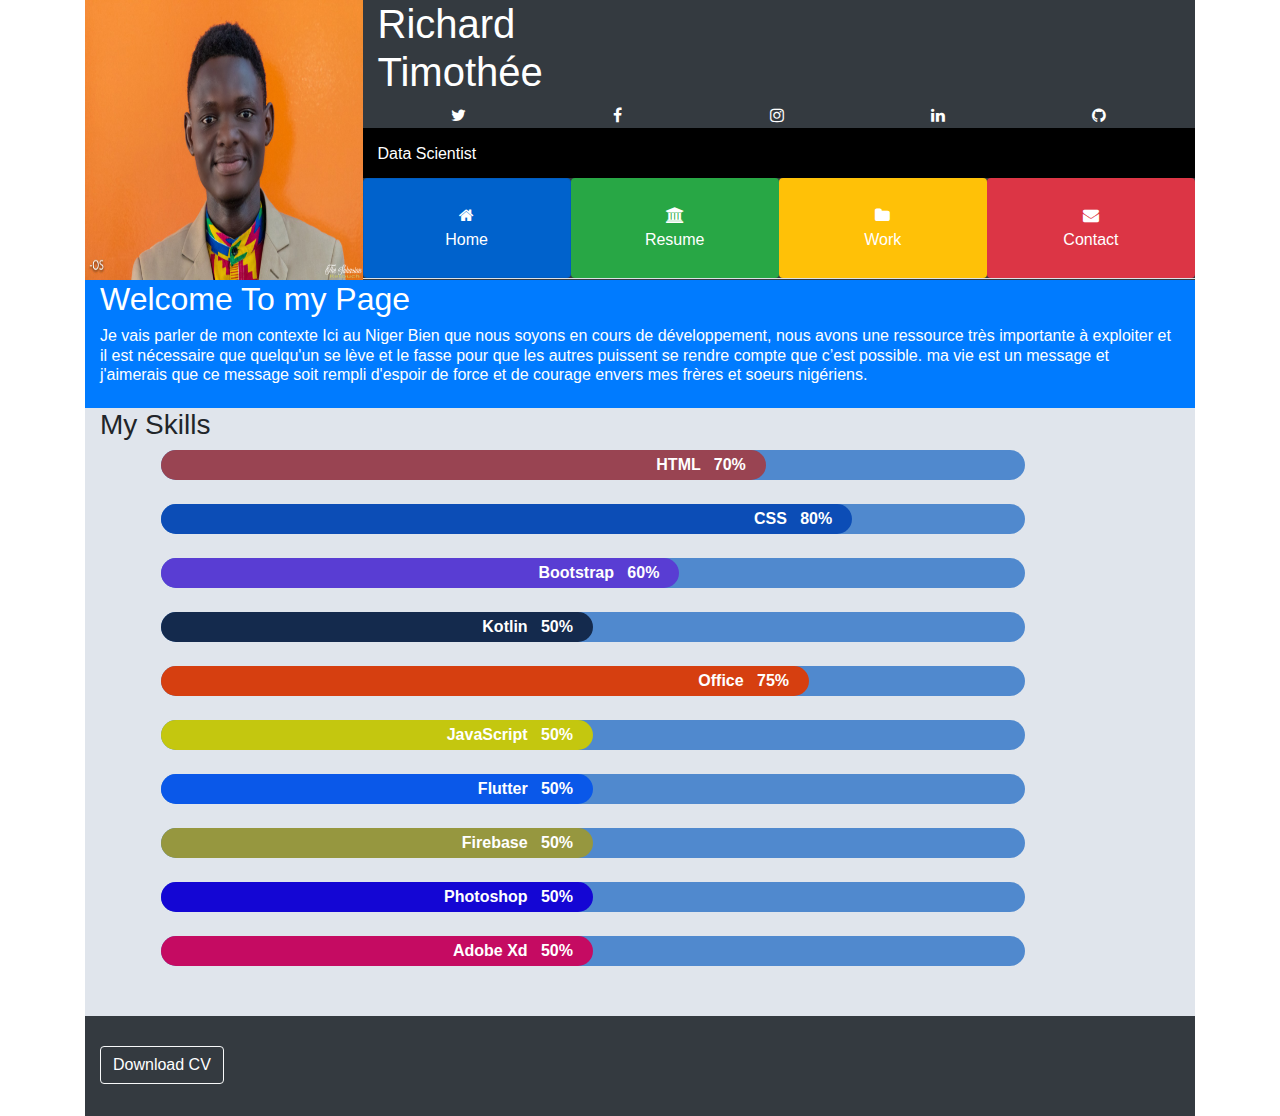
<file: index.html>
<!DOCTYPE html>
<html lang="en">
<head>
    <meta charset="UTF-8">
    <meta name="viewport" content="width=device-width, initial-scale=1.0">
    <meta http-equiv="X-UA-Compatible" content="ie=edge">
    <link rel="stylesheet" href="https://stackpath.bootstrapcdn.com/bootstrap/4.4.1/css/bootstrap.min.css">
    <link rel="stylesheet" href="https://cdnjs.cloudflare.com/ajax/libs/font-awesome/4.7.0/css/font-awesome.min.css">
    <link rel="stylesheet" href="style.css">
    <title>Mon Parcours</title>
</head>
<body>
    
        <div class="container">
            <div class="container bg-dark p-0">
                <div class="row no-gutters">
                    <div class="col-12 col-md-3 col-lg-3 colxl-3 p-0 m-0">
                        <img class="img-fluid imageHeight"  src="assets/moi.jpg" alt="Ma Photo">
                    </div>

                    <div class="col-12 col-md-9 col-lg-9 col-xl-9 p-0 m-0">
                        <div class="bg-dark col-12">
                            <div class="displayFlex no-gutters">
                                <div class="col-12 col-md-4 col-lg-4 col-xl-4">
                                    <h1 class="pr-2 h1 whiteColor">Richard Timothée</h1>
                                </div>
                                <div class="col-12 displayFlexLink">
                                    <a target="_blank" href="https://twitter.com/RichardAdjibad1" class="whiteColor">
                                        <i class="fa fa-twitter" aria-hidden="true"></i>
                                    </a>
                                    <a target="_blank" href="https://www.facebook.com/richard.kanmadozo" class="whiteColor">
                                        <i class="fa fa-facebook" aria-hidden="true"></i>
                                    </a>
                                    <a target="_blank" href="https://www.instagram.com/trakouss/?hl=fr" class="whiteColor">
                                        <i class="fa fa-instagram" aria-hidden="true"></i>
                                    </a>
                                    <a target="_blank" href="https://www.linkedin.com/in/traky-richard-1a007a198/" class="whiteColor">
                                        <i class="fa fa-linkedin" aria-hidden="true"></i>
                                    </a>
                                    <a target="_blank" href="https://github.com/kanmadozo" class="whiteColor">
                                        <i class="fa fa-github" aria-hidden="true"></i>
                                    </a>
                                </div>
                            </div>
                        </div>

                            <div class="col-12 bgDark">
                                    <h6 class="whiteColor pt-3">Data Scientist</h6>
                            </div>
                            <ul class="nav nav-tabs" id="myTab" role="tablist">
                                    <li class="nav-item col-12 col-md-3 col-lg-3 col-xl-3 m-0 p-0">
                                        <a id="collapse-home" role="tab" class="menuCol  btn btn-primary nav-link active" data-toggle="tab" href="#collapseHome" role="tab" aria-controls="collapseHome"
                                        aria-selected="true">
                                            <i class="fa fa-home col-12" aria-hidden="true"></i>
                                            Home
                                        </a>
                                    </li>
                                    <li class="nav-item col-12 col-md-3 col-lg-3 col-xl-3 m-0 p-0">     <a id="collapse-resume" role="tab" class="menuCol btn btn-success nav-link" data-toggle="tab" href="#collapseResume" role="tab" aria-controls="collapseResume" aria-selected="false">
                                        <i class="fa fa-university col-12" aria-hidden="true"></i>
                                        Resume
                                        </a>
                                    </li>

                                    <li class="nav-item col-12 col-md-3 col-lg-3 col-xl-3 m-0 p-0">
                                        <a id="collapse-work" role="tab" class="menuCol whiteColor btn btn-warning nav-link" data-toggle="tab" href="#collapseWork" role="tab" aria-controls="collapseWork" aria-selected="false">
                                            <i class="fa fa-folder col-12" aria-hidden="true"></i>
                                            Work
                                        </a>
                                    </li>
                                    <li class="nav-item col-12 col-md-3 col-lg-3 col-xl-3 m-0 p-0">
                                        <a id="collapse-contact" role="tab" class="menuCol btn btn-danger nav-link" data-toggle="tab" href="#collapseContact" role="tab" aria-controls="collapseContact" aria-selected="false">
                                            <i class="fa fa-envelope col-12" aria-hidden="true"></i>
                                            Contact
                                        </a>
                                    </li>
                                </ul>
                            </div>
                        </div>
                    </div>
                </div>
        </div>
    <div class="tab-content" id="myTabContent">
        <div id="collapseHome" class="container tab-pane fade show active" role="tabpanel" aria-labelledby="collapse-home">
                <div class="container bg-primary pb-3">
                    <div class="jombotrom m-auto">
                        <h2 class="whiteColor">Welcome To my Page</h2>
                        <h6 class="whiteColor">Je vais parler de mon contexte Ici au Niger
                            Bien que nous soyons en cours de développement,
                            nous avons une ressource très importante à exploiter
                            et il est nécessaire que quelqu'un se lève et le fasse
                            pour que les autres puissent se rendre compte que c’est
                            possible. ma vie est un message et j'aimerais que ce message
                            soit rempli d'espoir de force et de courage envers mes 
                            frères et soeurs nigériens.</h6>
                    </div>
                </div>

                <div class="container">
                    <div class="row allContainer">
                        <h3 class="col-12">My Skills</h3>
                        <div class=" col-12 wrapper">
                            <div class="box">
                                <div class="single-box box1">HTML &nbsp; 70%</div>
                            </div>
                            <br>
                            <div class="box">
                                <div class="single-box box2">CSS &nbsp; 80%</div>
                            </div>
                            <br>
                            <div class="box">
                                <div class="single-box box3">Bootstrap &nbsp; 60%</div>
                            </div>
                            <br>
                            <div class="box">
                                <div class="single-box box4">Kotlin &nbsp; 50%</div>
                            </div>
                            <br>
                            <div class="box">
                                <div class="single-box box5">Office &nbsp; 75%</div>
                            </div>
                            <br>
                            <div class="box">
                                <div class="single-box box6">JavaScript &nbsp; 50%</div>
                            </div>
                            <br>
                            <div class="box">
                                <div class="single-box box7">Flutter &nbsp; 50%</div>
                            </div>
                            <br>
                            <div class="box">
                                <div class="single-box box8"> Firebase &nbsp; 50%</div>
                            </div>
                            <br>
                            <div class="box">
                                <div class="single-box box9">Photoshop &nbsp; 50%</div>
                            </div>
                            <br>
                            <div class="box">
                                <div class="single-box box10">Adobe Xd &nbsp; 50%</div>
                            </div>
                        </div>
                    </div>
                </div>
            </div>

            <div id="collapseResume" class="container tab-pane fade" role="tabpanel" aria-labelledby="collapse-resume">
                <div class="container bg-success pb-3">
                    <div class="jombotrom m-auto">
                        <h2 class="whiteColor">Welcome To my Page</h2>
                        <h6 class="whiteColor">Vous verrez ici toutes les expériences que j'ai eu tous au long de mon parcours</h6>
                    </div>
                </div>

                    <div class="row">
                        <h5 class="col-12">Where Have I worked</h5>
                        <div class="col-12 col-md-6 cardSize col-lg-4 col-xl-4">
                            <div class="card text-center">
                                <div class="card-header">
                                    <h3>CodeLoccol</h3>
                                    <div class="card-body">
                                        <p>La coding Academie est situé à sadorer et nous y developpons des solutions
                                            numérique qui ferons grandir notre pays
                                        </p>

                                        <button type="button" class="btn btn-dark">Codeur du Sahel #CS</button>
                                        <br><br>
                                        <button type="button" class="btn btn-dark">00227 88-44-97-88</button>
                                    </div>

                                    <div class="card-footer">
                                        <p>Date : 10-10-19 au 10-10-20</p>
                                    </div>
                                </div>
                            </div>
                        </div>

                        <div class="col-12 col-md-6 cardSize col-lg-4 col-xl-4">
                            <div class="card text-center">
                                <div class="card-header">
                                    <h3>BEN Electronique</h3>
                                    <div class="card-body">
                                        <p>Société situé à 20m de l'échangeur Mali béro
                                        </p>

                                        <button type="button" class="btn btn-dark">Electronicien</button>
                                        <br><br>
                                        <button type="button" class="btn btn-dark">90-67-31-30</button>
                                    </div>

                                    <div class="card-footer">
                                        <p>Date : 07-10-17 au 10-10-18</p>
                                    </div>
                                </div>
                            </div>
                        </div>


                        <div class="col-12 col-md-6 cardSize col-lg-4 col-xl-4">
                            <div class="card text-center">
                                <div class="card-header">
                                    <h3>Aro-International</h3>
                                    <div class="card-body">
                                        <p>La coding Academie est situé à sadorer et nous y developpons des solutions
                                            numérique qui ferons grandir notre pays
                                        </p>

                                        <button type="button" class="btn btn-dark">Stagiaire d'art Oratoire</button>
                                        <br><br>
                                        <button type="button" class="btn btn-dark">00227 92-66-61-71</button>
                                    </div>

                                    <div class="card-footer">
                                        <p>Date : 05-10-18 au 08-10-18</p>
                                    </div>
                                </div>
                            </div>
                        </div>

                        <div class="col-12 col-md-6 cardSize col-lg-4 col-xl-4">
                            <div class="card text-center">
                                <div class="card-header">
                                    <h3>Ecole Supérieure des Télécommunications</h3>
                                    <div class="card-body">
                                        <p>La Fabuleuse école est situé non loin du rond point eman juste en face de l'EAMAC
                                        </p>

                                        <button type="button" class="btn btn-dark">Diplomé d'une Licence en cours</button>
                                        <br><br>
                                        <button type="button" class="btn btn-dark">00227 92-66-61-71</button>
                                    </div>

                                    <div class="card-footer">
                                        <p>Date : 10-10-16 au 10-10-19</p>
                                    </div>
                                </div>
                            </div>
                        </div>

                        <div class="col-12 col-md-6 cardSize col-lg-4 col-xl-4">
                            <div class="card text-center">
                                <div class="card-header">
                                    <h3>Softcomp</h3>
                                    <div class="card-body">
                                        <p>Entreprise spécialisé dans conception de site Web et d'application Mobie située à HaroBanda juste collé au
                                            college et Lycée Tasnim
                                        </p>

                                        <button type="button" class="btn btn-dark">Stagiaire & Designer</button>
                                        <br><br>
                                        <button type="button" class="btn btn-dark">00227 92-66-61-71</button>
                                    </div>

                                    <div class="card-footer">
                                        <p>Date : 08-10-16 au 10-10-19</p>
                                    </div>
                                </div>
                            </div>
                        </div>
                    </div>
                </div>

                <div id="collapseWork" class="container tab-pane fade" role="tabpanel" aria-labelledby="collapse-work">
                        <div class="container bg-warning pb-3">
                            <div class="jombotrom m-auto">
                                <h2 class="whiteColor">Welcome To my Page</h2>
                                <h6 class="whiteColor">Vous verrez ici toutes les formations que j'ai eu à faire et à suivre tous au long de mon parcour</h6>
                            </div>
                        </div>
                        <div class="modal" tabindex="-1" role="dialog">
                            <div class="modal-dialog" role="document">
                                <div class="modal-content">
                                    <div class="modal-header">
                                        <h5 class="modal-title">Modal title</h5>
                                        <button type="button" class="close" data-dismiss="modal" aria-label="Close">
                                        <span aria-hidden="true">&times;</span>
                                        </button>
                                    </div>
                                <div class="modal-body">
                                    <img src="assets/att1.png" alt="attestation1">
                                </div>
                                    <div class="modal-footer">
                                        <button type="button" class="btn btn-primary">Save changes</button>
                                        <button type="button" class="btn btn-secondary" data-dismiss="modal">Close</button>
                                    </div>
                                </div>
                            </div>
                        </div>
                        <div class="container text-center bg-light">
                            <h4>Quelques Photo de Mes Réalisations et attestations Obtenu</h4>
                            <div id="row">
                                <img id="myImg" class="img-fluid col-12 col-md-3 col-lg-3 col-xl-3 mx-0 px-0 imageHeight" src="assets/att1.png">
                                <img class="img-fluid col-12 col-md-3 col-lg-3 col-xl-3 mx-0 px-0 imageHeight" src="assets/att2.png">
                                <img class="img-fluid col-12 col-md-3 col-lg-3 col-xl-3 mx-0 px-0 imageHeight" src="assets/captureCV1.png">
                                <img class="img-fluid col-12 col-md-3 col-lg-3 col-xl-3 mx-0 px-0 imageHeight" src="assets/moi.jpg">
                                <img class="img-fluid col-12 col-md-3 col-lg-3 col-xl-3 mx-0 px-0 imageHeight" src="assets/att5.png">
                                <img class="img-fluid col-12 col-md-3 col-lg-3 col-xl-3 mx-0 px-0 imageHeight" src="assets/att4.png">
            
                            </div>
                            <!-- The Modal -->
                            <div id="myModal" class="modal">
                            <span class="Close">&times;</span>
                            <img class="modal-content" id="img01">
                            <div id="caption"></div>
                            </div>
                        </div>
                    </div>

                    <div id="collapseContact" class="container p-0 tab-pane fade" role="tabpanel" aria-labelledby="collapse-contact">
                        <div class="container">
                            <div class="container bg-danger pb-3">
                                <div class="jombotrom m-auto">
                                    <h2 class="whiteColor">Welcome To my Page</h2>
                                    <h6 class="whiteColor">Pour Toute Informations supplémentaires sur moi veuillez me contacter</h6>
                                </div>
                            </div>
                        </div>
                
                        <div class="container">
                            <form action="#" class="container bg-light pt-5">
                                    <h5 class="text-center mt-3">Veuillez remplir le formulaire suivant</h5>
            
                                    <div class="col-auto">
                                        <label class="sr-only" for="inlineFormInputGroup">Username</label>
                                        <div class="input-group mb-2">
                                            <div class="input-group-prepend">
                                            <div class="input-group-text bg-danger whiteColor">@</div>
                                            </div>
                                            <input type="text" class="form-control" id="inlineFormInputGroup" placeholder="Username">
                                        </div>
                                    </div>
            
                                    <div class="col-auto">
                                        <label class="sr-only" for="inlineFormInputGroup">Mail</label>
                                        <div class="input-group mb-2">
                                            <div class="input-group-prepend">
                                            <div class="input-group-text bg-danger whiteColor">
                                                    <i class="fa fa-envelope" aria-hidden="true"></i>
                                            </div>
                                            </div>
                                            <input type="email" class="form-control" id="inlineFormInputGroup" placeholder="Entrez votre mail">
                                        </div>
                                    </div>
            
                                    <div class="col-auto">
                                        <label class="sr-only" for="inlineFormInputGroup">Message</label>
                                        <div class="input-group mb-2">
                                            <div class="input-group-prepend">
                                            <div class="input-group-text bg-danger whiteColor">
                                                <i class="fa fa-pencil" aria-hidden="true"></i>
                                            </div>
                                            </div>
                                            <textarea type="text"  rows="7" class="form-control" id="inlineFormInputGroup" placeholder="Veuillez entrer votre message"></textarea>
                                        </div>
                                    </div>
            
                                    <div class="col-auto input-group mb-2">
                                        <button class="col-12 btn btn-danger" type="submit">Submit</button>
                                    </div>
                            </form>
                        </div>
                    </div>
            
            <footer class="container">
                <div class="jombotrom footerPage container-fluid bg-dark">
                    <a href="assets/TiiM CV.docx" type="submit" class="btn btn-outline-dark border-light">Download CV</a>
                </div>
            </footer>
    </div>
<script src="https://code.jquery.com/jquery-3.4.1.slim.min.js" integrity="sha384-J6qa4849blE2+poT4WnyKhv5vZF5SrPo0iEjwBvKU7imGFAV0wwj1yYfoRSJoZ+n" crossorigin="anonymous"></script>
<script src="https://cdn.jsdelivr.net/npm/popper.js@1.16.0/dist/umd/popper.min.js" integrity="sha384-Q6E9RHvbIyZFJoft+2mJbHaEWldlvI9IOYy5n3zV9zzTtmI3UksdQRVvoxMfooAo" crossorigin="anonymous"></script>
<script src="https://stackpath.bootstrapcdn.com/bootstrap/4.4.1/js/bootstrap.min.js" integrity="sha384-wfSDF2E50Y2D1uUdj0O3uMBJnjuUD4Ih7YwaYd1iqfktj0Uod8GCExl3Og8ifwB6" crossorigin="anonymous"></script>
<script src="../bootstrapGalery/bootstrap-gallery.js"></script>

<script>
    // Get the modal
    var modal = document.getElementById("myModal");
    
    // Get the image and insert it inside the modal - use its "alt" text as a caption
    var img = document.getElementById("myImg");
    var modalImg = document.getElementById("img01");
    var captionText = document.getElementById("caption");
    img.onclick = function(){
      modal.style.display = "block";
      modalImg.src = this.src;
      captionText.innerHTML = this.alt;
    }
    
    // Get the <span> element that closes the modal
    var span = document.getElementsByClassName("Close")[0];
    
    // When the user clicks on <span> (x), close the modal
    span.onclick = function() { 
      modal.style.display = "none";
    }
    
    let HideShow = document.querySelectorAll("collapse");

    if(HideShow.show){

    }
    </script>
</body>
</html>
</file>
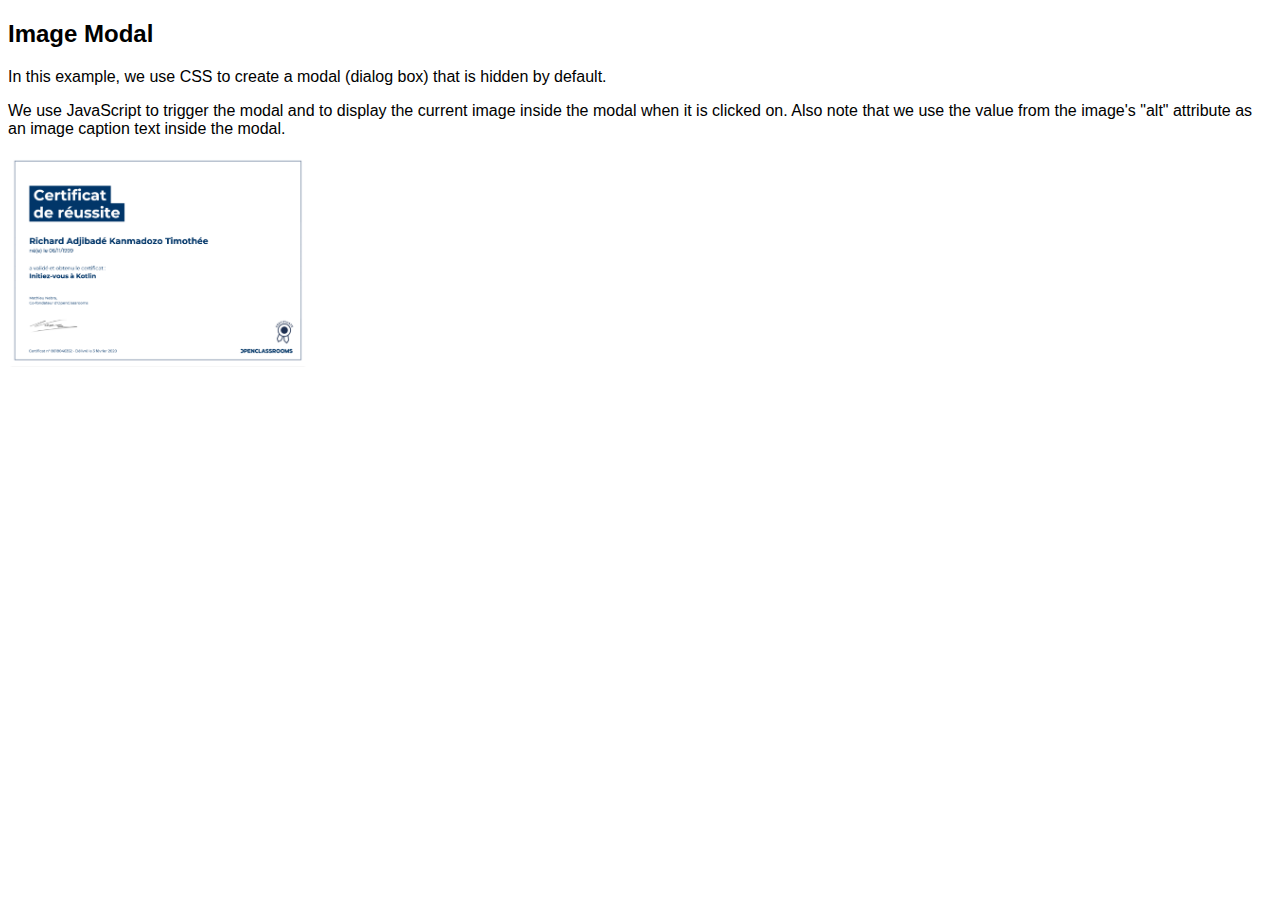
<file: i.html>
<!DOCTYPE html>
<html>
<head>
<meta name="viewport" content="width=device-width, initial-scale=1">
<style>
body {font-family: Arial, Helvetica, sans-serif;}

#myImg {
  border-radius: 5px;
  cursor: pointer;
  transition: 0.3s;
}

#myImg:hover {opacity: 0.7;}

/* The Modal (background) */
.modal {
  display: none; /* Hidden by default */
  position: fixed; /* Stay in place */
  z-index: 1; /* Sit on top */
  padding-top: 100px; /* Location of the box */
  left: 0;
  top: 0;
  width: 100%; /* Full width */
  height: 100%; /* Full height */
  overflow: auto; /* Enable scroll if needed */
  background-color: rgb(0,0,0); /* Fallback color */
  background-color: rgba(0,0,0,0.9); /* Black w/ opacity */
}

/* Modal Content (image) */
.modal-content {
  margin: auto;
  display: block;
  width: 80%;
  max-width: 700px;
}

/* Caption of Modal Image */
#caption {
  margin: auto;
  display: block;
  width: 80%;
  max-width: 700px;
  text-align: center;
  color: #ccc;
  padding: 10px 0;
  height: 150px;
}

/* Add Animation */
.modal-content, #caption {  
  -webkit-animation-name: zoom;
  -webkit-animation-duration: 0.6s;
  animation-name: zoom;
  animation-duration: 0.6s;
}

@-webkit-keyframes zoom {
  from {-webkit-transform:scale(0)} 
  to {-webkit-transform:scale(1)}
}

@keyframes zoom {
  from {transform:scale(0)} 
  to {transform:scale(1)}
}

/* The Close Button */
.close {
  position: absolute;
  top: 15px;
  right: 35px;
  color: #f1f1f1;
  font-size: 40px;
  font-weight: bold;
  transition: 0.3s;
}

.close:hover,
.close:focus {
  color: #bbb;
  text-decoration: none;
  cursor: pointer;
}

/* 100% Image Width on Smaller Screens */
@media only screen and (max-width: 700px){
  .modal-content {
    width: 100%;
  }
}
</style>
</head>
<body>

<h2>Image Modal</h2>
<p>In this example, we use CSS to create a modal (dialog box) that is hidden by default.</p>
<p>We use JavaScript to trigger the modal and to display the current image inside the modal when it is clicked on. Also note that we use the value from the image's "alt" attribute as an image caption text inside the modal.</p>

<img id="myImg" src="assets/att1.png" alt="Snow" style="width:100%;max-width:300px">

<!-- The Modal -->
<div id="myModal" class="modal">
  <span class="close">&times;</span>
  <img class="modal-content" id="img01">
  <div id="caption"></div>
</div>

<script>
// Get the modal
var modal = document.getElementById("myModal");

// Get the image and insert it inside the modal - use its "alt" text as a caption
var img = document.getElementById("myImg");
var modalImg = document.getElementById("img01");
var captionText = document.getElementById("caption");
img.onclick = function(){
  modal.style.display = "block";
  modalImg.src = this.src;
  captionText.innerHTML = this.alt;
}

// Get the <span> element that closes the modal
var span = document.getElementsByClassName("close")[0];

// When the user clicks on <span> (x), close the modal
span.onclick = function() { 
  modal.style.display = "none";
}
</script>

</body>
</html>
</file>
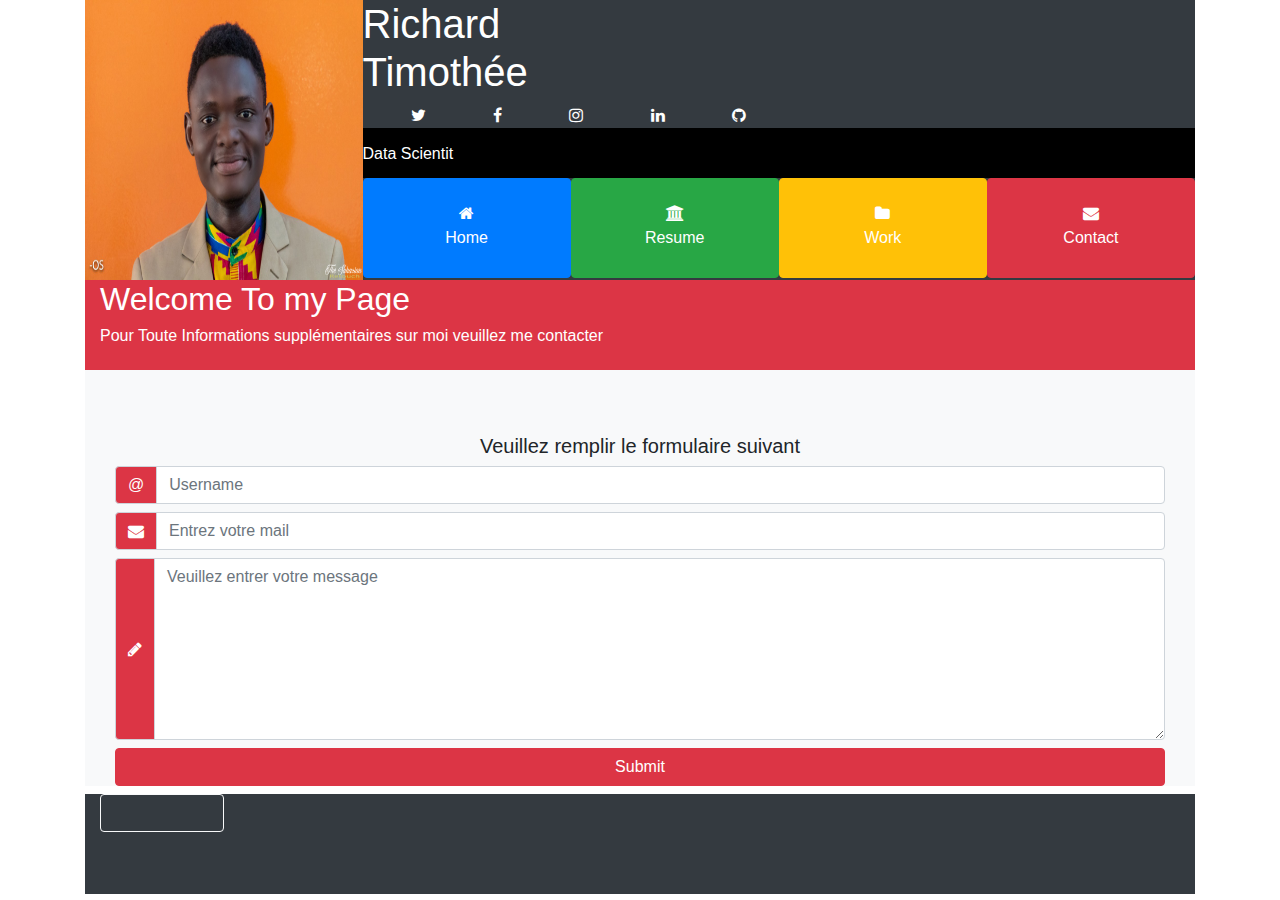
<file: pages/contact.html>
<!DOCTYPE html>
<html lang="en">
<head>
    <meta charset="UTF-8">
    <meta name="viewport" content="width=device-width, initial-scale=1.0">
    <meta http-equiv="X-UA-Compatible" content="ie=edge">
    <link rel="stylesheet" href="https://stackpath.bootstrapcdn.com/bootstrap/4.4.1/css/bootstrap.min.css">
    <link rel="stylesheet" href="https://cdnjs.cloudflare.com/ajax/libs/font-awesome/4.7.0/css/font-awesome.min.css">
    <link rel="stylesheet" href="../style.css">
    <title>Mon Parcours</title>
</head>
<body>
    
        <div class="container container-fluid">
            <div class="container container-fluid bg-dark p-0">
                <div class="row no-gutters">
                    <div class="col-3">
                        <img class="img-fluid imageHeight"  src="../assets/moi.jpg" alt="Ma Photo">
                    </div>

                    <div class="col-9 no-gutters">
                        <div class="bg-dark col-12">
                            <div class="displayFlex no-gutters">
                                <div class="col-4">
                                    <h1 class="pr-2 h1 whiteColor">Richard Timothée</h1>
                                </div>
                                <div class="col-12">
                                    <a href="#" class="col-2 pl-5 pr-5  whiteColor">
                                        <i class="fa fa-twitter" aria-hidden="true"></i>
                                    </a>
                                    <a href="#" class="col-2 pr-5 whiteColor">
                                        <i class="fa fa-facebook" aria-hidden="true"></i>
                                    </a>
                                    <a href="#" class="col-2 pr-5  whiteColor">
                                        <i class="fa fa-instagram" aria-hidden="true"></i>
                                    </a>
                                    <a href="#" class="col-2 pr-5  whiteColor">
                                        <i class="fa fa-linkedin" aria-hidden="true"></i>
                                    </a>
                                    <a href="#" class="col-2 pr-5  whiteColor">
                                        <i class="fa fa-github" aria-hidden="true"></i>
                                    </a>
                                </div>
                            </div>
                        </div>

                            <div class="col-12 bgDark">
                                    <h6 class="whiteColor pt-3">Data Scientit</h6>
                            </div>

                        <div class="row p-0 m-0">
                            <a href="#" class="menuCol col-3 btn btn-primary">
                                <i class="fa fa-home col-12" aria-hidden="true"></i>
                                Home
                            </a>

                            <a href="#" class="menuCol col-3 btn btn-success">
                                <i class="fa fa-university col-12" aria-hidden="true"></i>
                                Resume
                            </a>

                            <a href="#" class="menuCol col-3 whiteColor btn btn-warning">
                                <i class="fa fa-folder col-12" aria-hidden="true"></i>
                                Work
                            </a>

                            <a href="#" class="menuCol col-3 btn btn-danger">
                                <i class="fa fa-envelope col-12" aria-hidden="true"></i>
                                Contact
                            </a>
                        </div>
                    </div>
                </div>
            </div>
        </div>

        <div class="container">
            <div class="container bg-danger pb-3">
                <div class="jombotrom m-auto">
                    <h2 class="whiteColor">Welcome To my Page</h2>
                    <h6 class="whiteColor">Pour Toute Informations supplémentaires sur moi veuillez me contacter</h6>
                </div>
            </div>
        </div>

            <div class="container">
                <form action="#" class="container bg-light pt-5">
                        <h5 class="text-center mt-3">Veuillez remplir le formulaire suivant</h5>

                        <div class="col-auto">
                            <label class="sr-only" for="inlineFormInputGroup">Username</label>
                            <div class="input-group mb-2">
                                <div class="input-group-prepend">
                                <div class="input-group-text bg-danger whiteColor">@</div>
                                </div>
                                <input type="text" class="form-control" id="inlineFormInputGroup" placeholder="Username">
                            </div>
                        </div>

                        <div class="col-auto">
                            <label class="sr-only" for="inlineFormInputGroup">Mail</label>
                            <div class="input-group mb-2">
                                <div class="input-group-prepend">
                                <div class="input-group-text bg-danger whiteColor">
                                        <i class="fa fa-envelope" aria-hidden="true"></i>
                                </div>
                                </div>
                                <input type="email" class="form-control" id="inlineFormInputGroup" placeholder="Entrez votre mail">
                            </div>
                        </div>

                        <div class="col-auto">
                            <label class="sr-only" for="inlineFormInputGroup">Message</label>
                            <div class="input-group mb-2">
                                <div class="input-group-prepend">
                                <div class="input-group-text bg-danger whiteColor">
                                    <i class="fa fa-pencil" aria-hidden="true"></i>
                                </div>
                                </div>
                                <textarea type="text"  rows="7" class="form-control" id="inlineFormInputGroup" placeholder="Veuillez entrer votre message"></textarea>
                            </div>
                        </div>

                        <div class="col-auto input-group mb-2">
                            <button class="col-12 btn btn-danger" type="submit">Submit</button>
                        </div>
                </form>
            </div>

        <footer class="container">
            <div class="jombotrom footerPage container-fluid bg-dark">
                <button type="submit" class="btn btn-outline-dark border-light">Download CV</button>
            </div>
        </footer>

<script src="https://code.jquery.com/jquery-3.4.1.slim.min.js" integrity="sha384-J6qa4849blE2+poT4WnyKhv5vZF5SrPo0iEjwBvKU7imGFAV0wwj1yYfoRSJoZ+n" crossorigin="anonymous"></script>
<script src="https://cdn.jsdelivr.net/npm/popper.js@1.16.0/dist/umd/popper.min.js" integrity="sha384-Q6E9RHvbIyZFJoft+2mJbHaEWldlvI9IOYy5n3zV9zzTtmI3UksdQRVvoxMfooAo" crossorigin="anonymous"></script>
<script src="https://stackpath.bootstrapcdn.com/bootstrap/4.4.1/js/bootstrap.min.js" integrity="sha384-wfSDF2E50Y2D1uUdj0O3uMBJnjuUD4Ih7YwaYd1iqfktj0Uod8GCExl3Og8ifwB6" crossorigin="anonymous"></script>
</body>
</html>
</file>
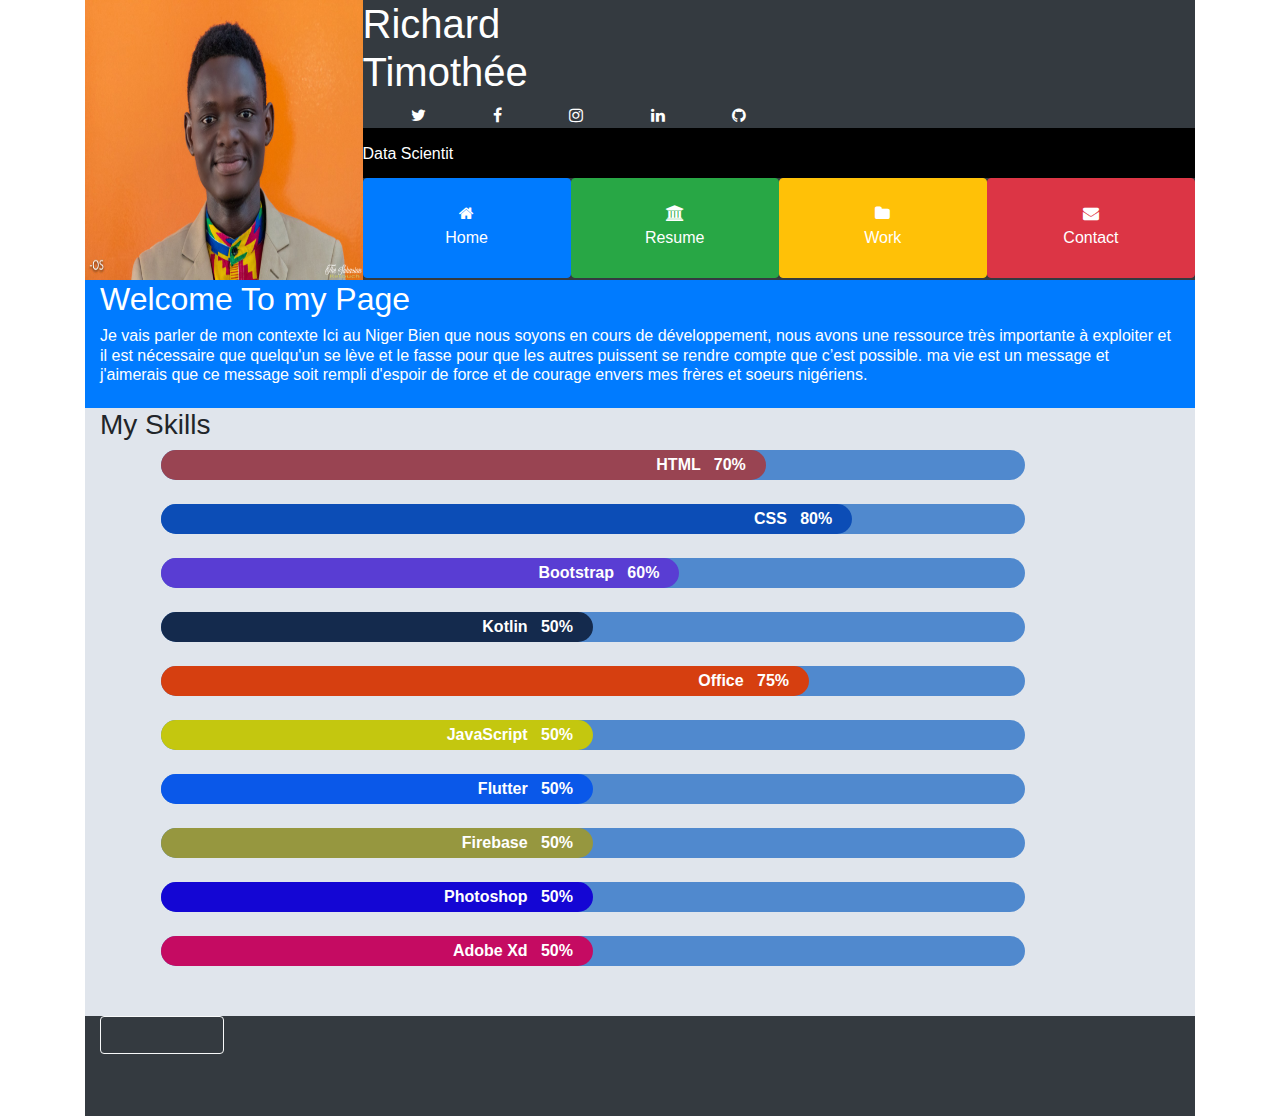
<file: pages/Home.html>
<!DOCTYPE html>
<html lang="en">
<head>
    <meta charset="UTF-8">
    <meta name="viewport" content="width=device-width, initial-scale=1.0">
    <meta http-equiv="X-UA-Compatible" content="ie=edge">
    <link rel="stylesheet" href="https://stackpath.bootstrapcdn.com/bootstrap/4.4.1/css/bootstrap.min.css">
    <link rel="stylesheet" href="https://cdnjs.cloudflare.com/ajax/libs/font-awesome/4.7.0/css/font-awesome.min.css">
    <link rel="stylesheet" href="../style.css">
    <title>Mon Parcours</title>
</head>
<body>
    
        <div class="container container-fluid">
            <div class="container container-fluid bg-dark p-0">
                <div class="row no-gutters">
                    <div class="col-3">
                        <img class="img-fluid imageHeight"  src="../assets/moi.jpg" alt="Ma Photo">
                    </div>

                    <div class="col-9 no-gutters">
                        <div class="bg-dark col-12">
                            <div class="displayFlex no-gutters">
                                <div class="col-4">
                                    <h1 class="pr-2 h1 whiteColor">Richard Timothée</h1>
                                </div>
                                <div class="col-12">
                                    <a href="#" class="col-2 pl-5 pr-5  whiteColor">
                                        <i class="fa fa-twitter" aria-hidden="true"></i>
                                    </a>
                                    <a href="#" class="col-2 pr-5 whiteColor">
                                        <i class="fa fa-facebook" aria-hidden="true"></i>
                                    </a>
                                    <a href="#" class="col-2 pr-5  whiteColor">
                                        <i class="fa fa-instagram" aria-hidden="true"></i>
                                    </a>
                                    <a href="#" class="col-2 pr-5  whiteColor">
                                        <i class="fa fa-linkedin" aria-hidden="true"></i>
                                    </a>
                                    <a href="#" class="col-2 pr-5  whiteColor">
                                        <i class="fa fa-github" aria-hidden="true"></i>
                                    </a>
                                </div>
                            </div>
                        </div>

                            <div class="col-12 bgDark">
                                    <h6 class="whiteColor pt-3">Data Scientit</h6>
                            </div>

                        <div class="row p-0 m-0">
                            <a href="#" class="menuCol col-3 btn btn-primary">
                                <i class="fa fa-home col-12" aria-hidden="true"></i>
                                Home
                            </a>

                            <a href="#" class="menuCol col-3 btn btn-success">
                                <i class="fa fa-university col-12" aria-hidden="true"></i>
                                Resume
                            </a>

                            <a href="#" class="menuCol col-3 whiteColor btn btn-warning">
                                <i class="fa fa-folder col-12" aria-hidden="true"></i>
                                Work
                            </a>

                            <a href="#" class="menuCol col-3 btn btn-danger">
                                <i class="fa fa-envelope col-12" aria-hidden="true"></i>
                                Contact
                            </a>
                        </div>
                    </div>
                </div>
            </div>
        </div>

        <div class="container">
            <div class="container bg-primary pb-3">
                <div class="jombotrom m-auto">
                    <h2 class="whiteColor">Welcome To my Page</h2>
                    <h6 class="whiteColor">Je vais parler de mon contexte Ici au Niger
                        Bien que nous soyons en cours de développement,
                        nous avons une ressource très importante à exploiter
                        et il est nécessaire que quelqu'un se lève et le fasse
                        pour que les autres puissent se rendre compte que c’est
                        possible. ma vie est un message et j'aimerais que ce message
                        soit rempli d'espoir de force et de courage envers mes 
                        frères et soeurs nigériens.</h6>
                </div>
            </div>

            <div class="container">
                <div class="row allContainer">
                    <h3 class="col-12">My Skills</h3>
                    <div class=" col-12 wrapper">
                        <div class="box">
                            <div class="single-box box1">HTML &nbsp; 70%</div>
                        </div>
                        <br>
                        <div class="box">
                            <div class="single-box box2">CSS &nbsp; 80%</div>
                        </div>
                        <br>
                        <div class="box">
                            <div class="single-box box3">Bootstrap &nbsp; 60%</div>
                        </div>
                        <br>
                        <div class="box">
                            <div class="single-box box4">Kotlin &nbsp; 50%</div>
                        </div>
                        <br>
                        <div class="box">
                            <div class="single-box box5">Office &nbsp; 75%</div>
                        </div>
                        <br>
                        <div class="box">
                            <div class="single-box box6">JavaScript &nbsp; 50%</div>
                        </div>
                        <br>
                        <div class="box">
                            <div class="single-box box7">Flutter &nbsp; 50%</div>
                        </div>
                        <br>
                        <div class="box">
                            <div class="single-box box8"> Firebase &nbsp; 50%</div>
                        </div>
                        <br>
                        <div class="box">
                            <div class="single-box box9">Photoshop &nbsp; 50%</div>
                        </div>
                        <br>
                        <div class="box">
                            <div class="single-box box10">Adobe Xd &nbsp; 50%</div>
                        </div>
                    </div>
                </div>
            </div>
        </div>

        <footer class="container">
            <div class="jombotrom footerPage container-fluid bg-dark">
                <button type="submit" class="btn btn-outline-dark border-light">Download CV</button>
            </div>
        </footer>

<script src="https://code.jquery.com/jquery-3.4.1.slim.min.js" integrity="sha384-J6qa4849blE2+poT4WnyKhv5vZF5SrPo0iEjwBvKU7imGFAV0wwj1yYfoRSJoZ+n" crossorigin="anonymous"></script>
<script src="https://cdn.jsdelivr.net/npm/popper.js@1.16.0/dist/umd/popper.min.js" integrity="sha384-Q6E9RHvbIyZFJoft+2mJbHaEWldlvI9IOYy5n3zV9zzTtmI3UksdQRVvoxMfooAo" crossorigin="anonymous"></script>
<script src="https://stackpath.bootstrapcdn.com/bootstrap/4.4.1/js/bootstrap.min.js" integrity="sha384-wfSDF2E50Y2D1uUdj0O3uMBJnjuUD4Ih7YwaYd1iqfktj0Uod8GCExl3Og8ifwB6" crossorigin="anonymous"></script>
</body>
</html>
</file>
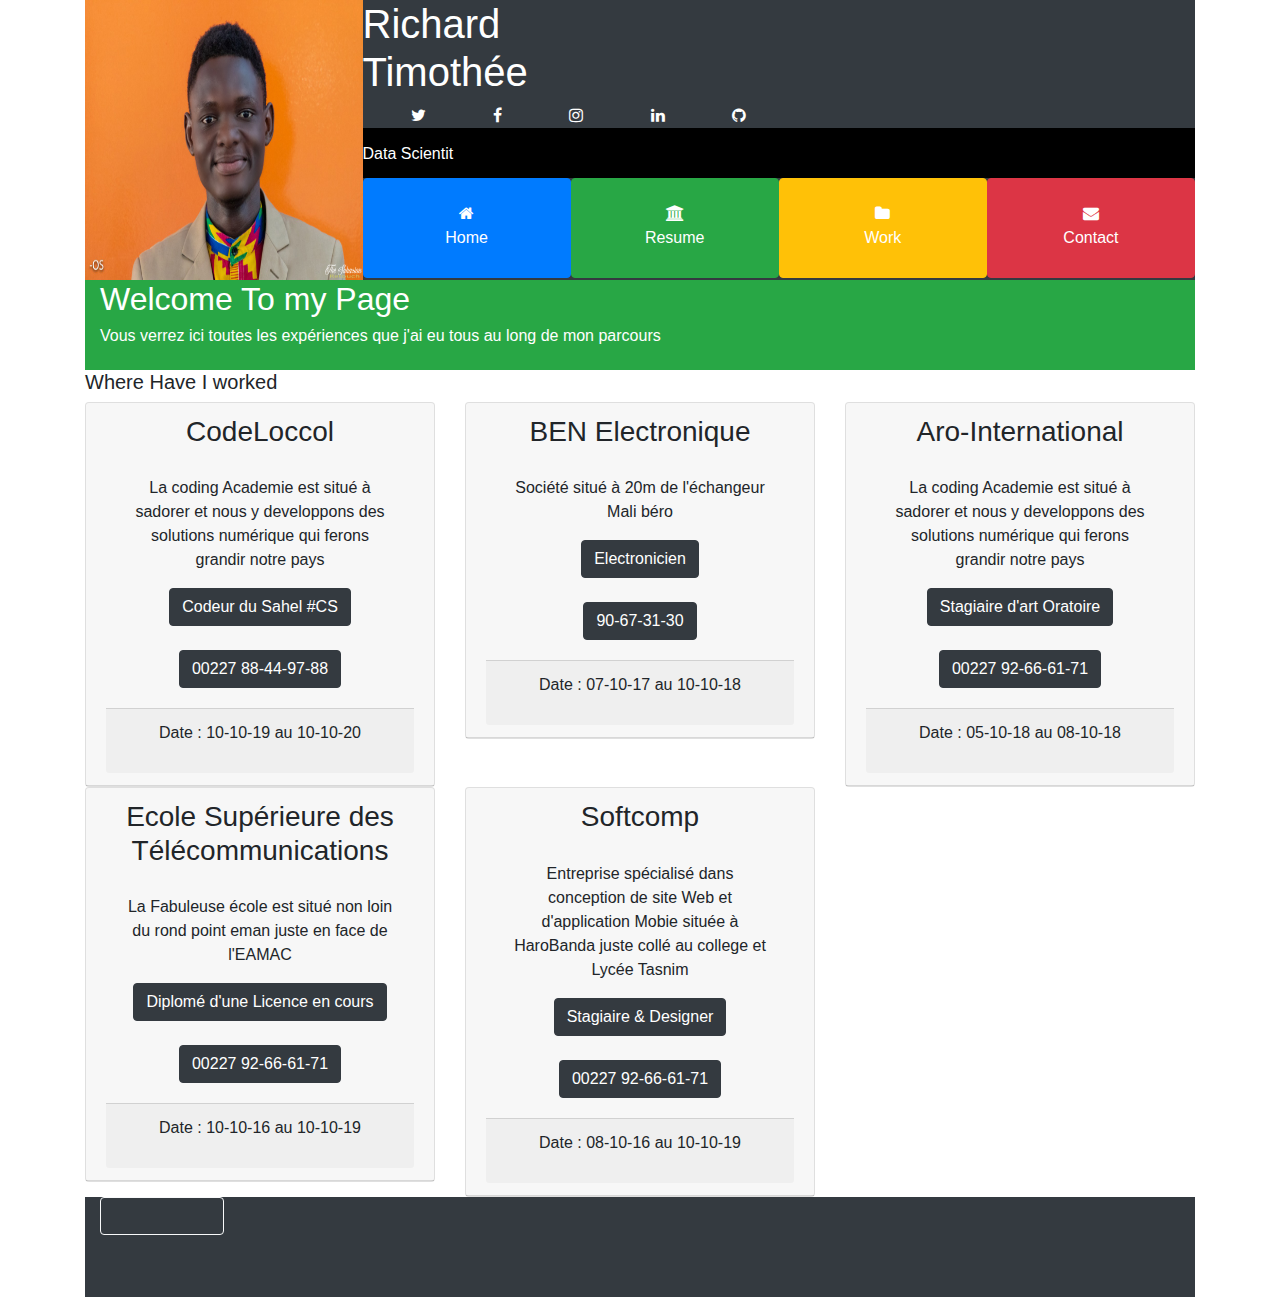
<file: pages/resume.html>
<!DOCTYPE html>
<html lang="en">
<head>
    <meta charset="UTF-8">
    <meta name="viewport" content="width=device-width, initial-scale=1.0">
    <meta http-equiv="X-UA-Compatible" content="ie=edge">
    <link rel="stylesheet" href="https://stackpath.bootstrapcdn.com/bootstrap/4.4.1/css/bootstrap.min.css">
    <link rel="stylesheet" href="https://cdnjs.cloudflare.com/ajax/libs/font-awesome/4.7.0/css/font-awesome.min.css">
    <link rel="stylesheet" href="../style.css">
    <title>Mon Parcours</title>
</head>
<body>
    
        <div class="container container-fluid">
            <div class="container container-fluid bg-dark p-0">
                <div class="row no-gutters">
                    <div class="col-3">
                        <img class="img-fluid imageHeight"  src="../assets/moi.jpg" alt="Ma Photo">
                    </div>

                    <div class="col-9 no-gutters">
                        <div class="bg-dark col-12">
                            <div class="displayFlex no-gutters">
                                <div class="col-4">
                                    <h1 class="pr-2 h1 whiteColor">Richard Timothée</h1>
                                </div>
                                <div class="col-12">
                                    <a href="#" class="col-2 pl-5 pr-5  whiteColor">
                                        <i class="fa fa-twitter" aria-hidden="true"></i>
                                    </a>
                                    <a href="#" class="col-2 pr-5 whiteColor">
                                        <i class="fa fa-facebook" aria-hidden="true"></i>
                                    </a>
                                    <a href="#" class="col-2 pr-5  whiteColor">
                                        <i class="fa fa-instagram" aria-hidden="true"></i>
                                    </a>
                                    <a href="#" class="col-2 pr-5  whiteColor">
                                        <i class="fa fa-linkedin" aria-hidden="true"></i>
                                    </a>
                                    <a href="#" class="col-2 pr-5  whiteColor">
                                        <i class="fa fa-github" aria-hidden="true"></i>
                                    </a>
                                </div>
                            </div>
                        </div>

                            <div class="col-12 bgDark">
                                    <h6 class="whiteColor pt-3">Data Scientit</h6>
                            </div>

                        <div class="row p-0 m-0">
                            <a href="#" class="menuCol col-3 btn btn-primary">
                                <i class="fa fa-home col-12" aria-hidden="true"></i>
                                Home
                            </a>

                            <a href="#" class="menuCol col-3 btn btn-success">
                                <i class="fa fa-university col-12" aria-hidden="true"></i>
                                Resume
                            </a>

                            <a href="#" class="menuCol col-3 whiteColor btn btn-warning">
                                <i class="fa fa-folder col-12" aria-hidden="true"></i>
                                Work
                            </a>

                            <a href="#" class="menuCol col-3 btn btn-danger">
                                <i class="fa fa-envelope col-12" aria-hidden="true"></i>
                                Contact
                            </a>
                        </div>
                    </div>
                </div>
            </div>
        </div>

        <div id="collapseResume" class="container">
            <div class="container bg-success pb-3">
                <div class="jombotrom m-auto">
                    <h2 class="whiteColor">Welcome To my Page</h2>
                    <h6 class="whiteColor">Vous verrez ici toutes les expériences que j'ai eu tous au long de mon parcours</h6>
                </div>
            </div>

                <div class="row">
                    <h5 class="col-12">Where Have I worked</h5>
                    <div class="col-12 col-md-6 cardSize col-lg-4 col-xl-4">
                        <div class="card text-center">
                            <div class="card-header">
                                <h3>CodeLoccol</h3>
                                <div class="card-body">
                                    <p>La coding Academie est situé à sadorer et nous y developpons des solutions
                                        numérique qui ferons grandir notre pays
                                    </p>

                                    <button type="button" class="btn btn-dark">Codeur du Sahel #CS</button>
                                    <br><br>
                                    <button type="button" class="btn btn-dark">00227 88-44-97-88</button>
                                </div>

                                <div class="card-footer">
                                    <p>Date : 10-10-19 au 10-10-20</p>
                                </div>
                            </div>
                        </div>
                    </div>

                    <div class="col-12 col-md-6 cardSize col-lg-4 col-xl-4">
                        <div class="card text-center">
                            <div class="card-header">
                                <h3>BEN Electronique</h3>
                                <div class="card-body">
                                    <p>Société situé à 20m de l'échangeur Mali béro
                                    </p>

                                    <button type="button" class="btn btn-dark">Electronicien</button>
                                    <br><br>
                                    <button type="button" class="btn btn-dark">90-67-31-30</button>
                                </div>

                                <div class="card-footer">
                                    <p>Date : 07-10-17 au 10-10-18</p>
                                </div>
                            </div>
                        </div>
                    </div>


                    <div class="col-12 col-md-6 cardSize col-lg-4 col-xl-4">
                        <div class="card text-center">
                            <div class="card-header">
                                <h3>Aro-International</h3>
                                <div class="card-body">
                                    <p>La coding Academie est situé à sadorer et nous y developpons des solutions
                                        numérique qui ferons grandir notre pays
                                    </p>

                                    <button type="button" class="btn btn-dark">Stagiaire d'art Oratoire</button>
                                    <br><br>
                                    <button type="button" class="btn btn-dark">00227 92-66-61-71</button>
                                </div>

                                <div class="card-footer">
                                    <p>Date : 05-10-18 au 08-10-18</p>
                                </div>
                            </div>
                        </div>
                    </div>

                    <div class="col-12 col-md-6 cardSize col-lg-4 col-xl-4">
                        <div class="card text-center">
                            <div class="card-header">
                                <h3>Ecole Supérieure des Télécommunications</h3>
                                <div class="card-body">
                                    <p>La Fabuleuse école est situé non loin du rond point eman juste en face de l'EAMAC
                                    </p>

                                    <button type="button" class="btn btn-dark">Diplomé d'une Licence en cours</button>
                                    <br><br>
                                    <button type="button" class="btn btn-dark">00227 92-66-61-71</button>
                                </div>

                                <div class="card-footer">
                                    <p>Date : 10-10-16 au 10-10-19</p>
                                </div>
                            </div>
                        </div>
                    </div>

                    <div class="col-12 col-md-6 cardSize col-lg-4 col-xl-4">
                        <div class="card text-center">
                            <div class="card-header">
                                <h3>Softcomp</h3>
                                <div class="card-body">
                                    <p>Entreprise spécialisé dans conception de site Web et d'application Mobie située à HaroBanda juste collé au
                                        college et Lycée Tasnim
                                    </p>

                                    <button type="button" class="btn btn-dark">Stagiaire & Designer</button>
                                    <br><br>
                                    <button type="button" class="btn btn-dark">00227 92-66-61-71</button>
                                </div>

                                <div class="card-footer">
                                    <p>Date : 08-10-16 au 10-10-19</p>
                                </div>
                            </div>
                        </div>
                    </div>

                    
                </div>
            </div>
        </div>


        <footer class="container">
            <div class="jombotrom footerPage container-fluid bg-dark">
                <button type="submit" class="btn btn-outline-dark border-light">Download CV</button>
            </div>
        </footer>

<script src="https://code.jquery.com/jquery-3.4.1.slim.min.js" integrity="sha384-J6qa4849blE2+poT4WnyKhv5vZF5SrPo0iEjwBvKU7imGFAV0wwj1yYfoRSJoZ+n" crossorigin="anonymous"></script>
<script src="https://cdn.jsdelivr.net/npm/popper.js@1.16.0/dist/umd/popper.min.js" integrity="sha384-Q6E9RHvbIyZFJoft+2mJbHaEWldlvI9IOYy5n3zV9zzTtmI3UksdQRVvoxMfooAo" crossorigin="anonymous"></script>
<script src="https://stackpath.bootstrapcdn.com/bootstrap/4.4.1/js/bootstrap.min.js" integrity="sha384-wfSDF2E50Y2D1uUdj0O3uMBJnjuUD4Ih7YwaYd1iqfktj0Uod8GCExl3Og8ifwB6" crossorigin="anonymous"></script>
</body>
</html>
</file>
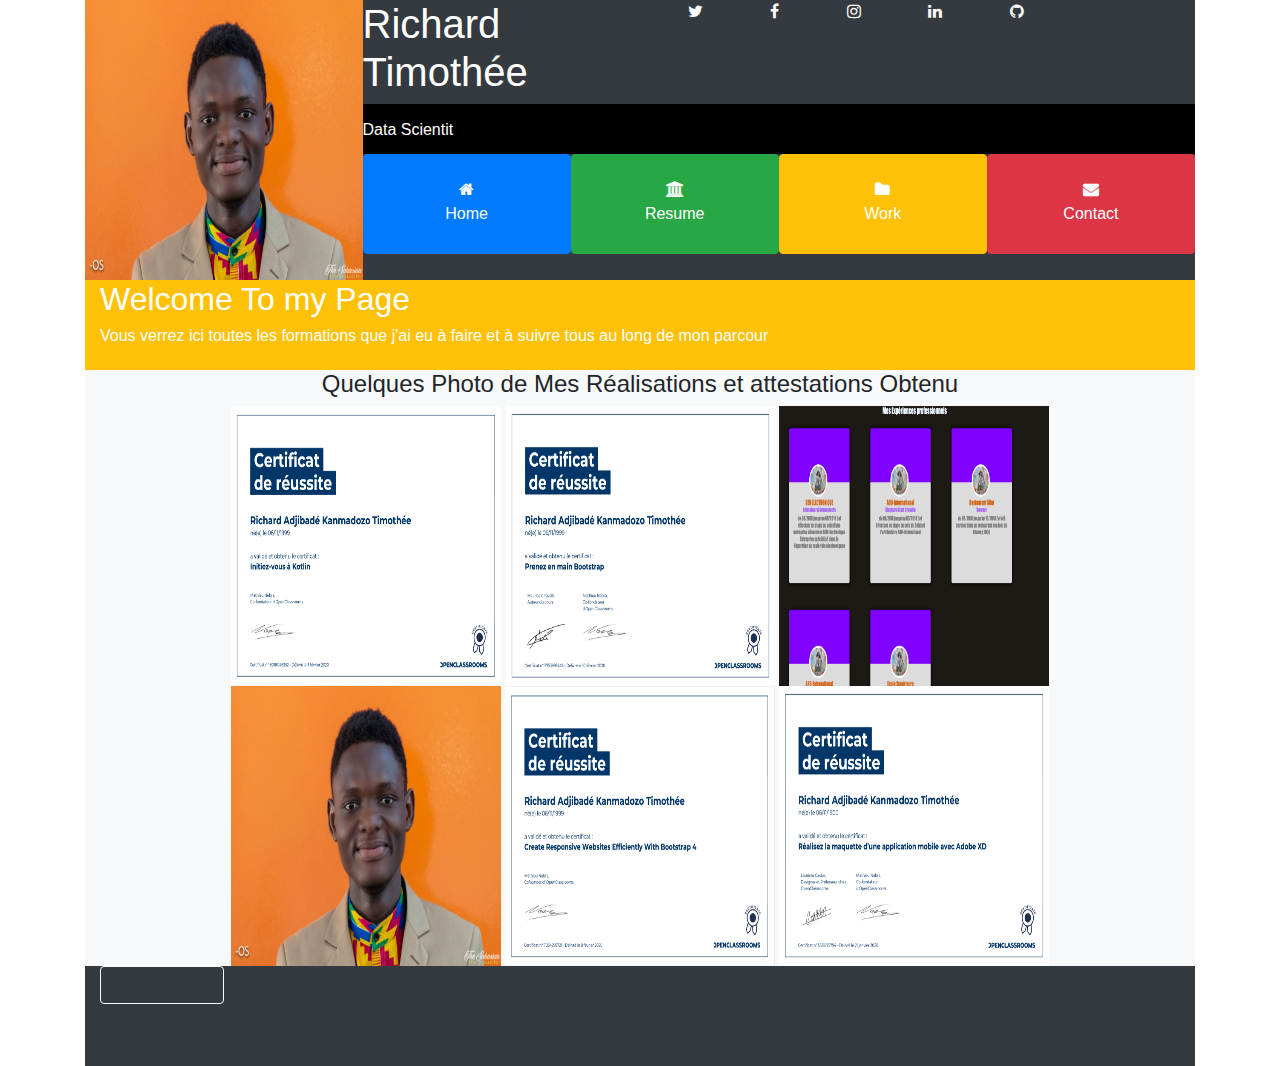
<file: pages/work.html>
<!DOCTYPE html>
<html lang="en">
<head>
    <meta charset="UTF-8">
    <meta name="viewport" content="width=device-width, initial-scale=1.0">
    <meta http-equiv="X-UA-Compatible" content="ie=edge">
    <link rel="stylesheet" href="https://stackpath.bootstrapcdn.com/bootstrap/4.4.1/css/bootstrap.min.css">
    <link rel="stylesheet" href="https://cdnjs.cloudflare.com/ajax/libs/font-awesome/4.7.0/css/font-awesome.min.css">
    <link rel="stylesheet" href="../style.css">
    <link rel="stylesheet" href="../bootstrapGalery/bootstrap-gallery.css">
    <title>Mon Parcours</title>
</head>
<body>
    
        <div class="container container-fluid">
            <div class="container container-fluid bg-dark p-0">
                <div class="row no-gutters">
                    <div class="col-3">
                        <img class="img-fluid imageHeight"  src="../assets/moi.jpg" alt="Ma Photo">
                    </div>

                    <div class="col-9 no-gutters">
                        <div class="bg-dark col-12">
                            <div class="displayFlex no-gutters">
                                <div class="col-4">
                                    <h1 class="pr-2 h1 whiteColor">Richard Timothée</h1>
                                </div>
                                <div class="col-8">
                                    <a href="#" class="col-2 pl-5 pr-5  whiteColor">
                                        <i class="fa fa-twitter" aria-hidden="true"></i>
                                    </a>
                                    <a href="#" class="col-2 pr-5 whiteColor">
                                        <i class="fa fa-facebook" aria-hidden="true"></i>
                                    </a>
                                    <a href="#" class="col-2 pr-5  whiteColor">
                                        <i class="fa fa-instagram" aria-hidden="true"></i>
                                    </a>
                                    <a href="#" class="col-2 pr-5  whiteColor">
                                        <i class="fa fa-linkedin" aria-hidden="true"></i>
                                    </a>
                                    <a href="#" class="col-2 pr-5  whiteColor">
                                        <i class="fa fa-github" aria-hidden="true"></i>
                                    </a>
                                </div>
                            </div>
                        </div>

                            <div class="col-12 bgDark">
                                    <h6 class="whiteColor pt-3">Data Scientit</h6>
                            </div>

                        <div class="row p-0 m-0">
                            <a href="#" class="menuCol col-3 btn btn-primary">
                                <i class="fa fa-home col-12" aria-hidden="true"></i>
                                Home
                            </a>

                            <a href="#" class="menuCol col-3 btn btn-success">
                                <i class="fa fa-university col-12" aria-hidden="true"></i>
                                Resume
                            </a>

                            <a href="#" class="menuCol col-3 whiteColor btn btn-warning">
                                <i class="fa fa-folder col-12" aria-hidden="true"></i>
                                Work
                            </a>

                            <a href="#" class="menuCol col-3 btn btn-danger">
                                <i class="fa fa-envelope col-12" aria-hidden="true"></i>
                                Contact
                            </a>
                        </div>
                    </div>
                </div>
            </div>
        </div>

        <div class="container">
            <div class="container bg-warning pb-3">
                <div class="jombotrom m-auto">
                    <h2 class="whiteColor">Welcome To my Page</h2>
                    <h6 class="whiteColor">Vous verrez ici toutes les formations que j'ai eu à faire et à suivre tous au long de mon parcour</h6>
                </div>
            </div>
            <div class="modal" tabindex="-1" role="dialog">
                <div class="modal-dialog" role="document">
                    <div class="modal-content">
                        <div class="modal-header">
                            <h5 class="modal-title">Modal title</h5>
                            <button type="button" class="close" data-dismiss="modal" aria-label="Close">
                            <span aria-hidden="true">&times;</span>
                            </button>
                        </div>
                    <div class="modal-body">
                        <img src="../assets/att1.png" alt="attestation1">
                    </div>
                        <div class="modal-footer">
                            <button type="button" class="btn btn-primary">Save changes</button>
                            <button type="button" class="btn btn-secondary" data-dismiss="modal">Close</button>
                        </div>
                    </div>
                </div>
            </div>
            <div class="container text-center bg-light">
                <h4>Quelques Photo de Mes Réalisations et attestations Obtenu</h4>
                <div id="row">
                    <img id="myImg" class="img-fluid col-3 mx-0 px-0 imageHeight" src="../assets/att1.png">
                    <img class="img-fluid col-3 mx-0 px-0 imageHeight" src="../assets/att2.png">
                    <img class="img-fluid col-3 mx-0 px-0 imageHeight" src="../assets/captureCV1.png">
                    <img class="img-fluid col-3 mx-0 px-0 imageHeight" src="../assets/moi.jpg">
                    <img class="img-fluid col-3 mx-0 px-0 imageHeight" src="../assets/att5.png">
                    <img class="img-fluid col-3 mx-0 px-0 imageHeight" src="../assets/att4.png">

                </div>

                <!-- The Modal -->
                <div id="myModal" class="modal">

                    <!-- The Close Button -->
                    <span class="close">&times;</span>

                    <!-- Modal Content (The Image) -->
                    <img class="modal-content" id="img01">

                    <!-- Modal Caption (Image Text) -->
                    <div id="caption"></div>
                </div>
            </div>
        </div>


        <footer class="container">
            <div class="jombotrom footerPage container-fluid bg-dark">
                <button type="submit" class="btn btn-outline-dark border-light">Download CV</button>
            </div>
        </footer>

<script src="https://code.jquery.com/jquery-3.4.1.slim.min.js" integrity="sha384-J6qa4849blE2+poT4WnyKhv5vZF5SrPo0iEjwBvKU7imGFAV0wwj1yYfoRSJoZ+n" crossorigin="anonymous"></script>
<script src="https://cdn.jsdelivr.net/npm/popper.js@1.16.0/dist/umd/popper.min.js" integrity="sha384-Q6E9RHvbIyZFJoft+2mJbHaEWldlvI9IOYy5n3zV9zzTtmI3UksdQRVvoxMfooAo" crossorigin="anonymous"></script>
<script src="https://stackpath.bootstrapcdn.com/bootstrap/4.4.1/js/bootstrap.min.js" integrity="sha384-wfSDF2E50Y2D1uUdj0O3uMBJnjuUD4Ih7YwaYd1iqfktj0Uod8GCExl3Og8ifwB6" crossorigin="anonymous"></script>
<script src="../bootstrapGalery/bootstrap-gallery.js"></script>

<script>
    // Get the modal
    var modal = document.getElementById("myModal");

    // Get the image and insert it inside the modal - use its "alt" text as a caption
    var img = document.getElementById("myImg");
    var modalImg = document.getElementById("img01");
    var captionText = document.getElementById("caption");
    img.onclick = function(){
    modal.style.display = "block";
    modalImg.src = this.src;
    captionText.innerHTML = this.alt;
    }

    // Get the <span> element that closes the modal
    var span = document.getElementsByClassName("close")[0];

    // When the user clicks on <span> (x), close the modal
    span.onclick = function() {
    }
</script>
</body>
</html>
</file>
<file: style.css>
body{
    padding: 0!important;
    margin: 0!important;
}

.whiteColor{
    color: white;
}

.bgDark{
    height: 50px;
    background-color: black;
}

.menuCol{
    height: 100px;
}

.menuCol i{
    margin-top: 20px;
}

.displayFlex{
    display: flex;
    flex-wrap: wrap;
}

.displayFlexLink{
    display: flex;
    flex-wrap: wrap;
    justify-content: space-around;
    position: relative;
}

.imageHeight{
    width: 100%;
    height: 280px!important;
}

.footerPage{
    height: 100px!important;
}

.footerPage a{
    color: white!important;
    position: relative;
    z-index: 10;
    top: 30px;
}

/*    HomePage    */

.allContainer{
    position: relative;
    box-sizing: border-box;
    background: #e0e5eC;
}

.wrapper{
    margin-top: 50px;
    position: relative;
    top: 50%;
    left: 10%;
    transform: translate(-50px,-50px);

}

.box{
    width: 80%;
    background: rgb(80, 137, 206);
    box-shadow: 9px 9px 16px rgba(163, 177, 198, 0.6), -9px -9px -16px rgba(255, 255, 255, 0.5);
    border-radius: 50px;
}

.single-box{
    text-align: right;
    padding-right: 20px;
    line-height: 30px;
    color: rgb(255, 255, 255);
    font-weight: bold;
}

.box1{
    width: 70%;
    background-color: #994452;
    border-radius: 50px;
}
.box2{
    width: 80%;
    background-color: #0c4db6;
    border-radius: 50px;
}

.box3{
    width: 60%;
    background-color: #593dd3;
    border-radius: 50px;
}

.box4{
    width: 50%;
    background-color: #142a4d;
    border-radius: 50px;
}

.box5{
    width: 75%;
    background-color: #d63f10;
    border-radius: 50px;
}

.box6{
    width: 50%;
    background-color: #c4c70f;
    border-radius: 50px;
}

.box7{
    width: 50%;
    background-color: #0a58e9;
    border-radius: 50px;
}

.box8{
    width: 50%;
    background-color: #96973f;
    border-radius: 50px;
}

.box9{
    width: 50%;
    background-color: #1406d4;
    border-radius: 50px;
}

.box10{
    width: 50%;
    background-color: #c50b62;
    border-radius: 50px;
}
/*Resume*/


/*Work*/

/* Style the Image Used to Trigger the Modal */
#myImg {
  border-radius: 5px;
  cursor: pointer;
  transition: 0.3s;
}

#myImg:hover {opacity: 0.7;}

/* The Modal (background) */
.modal {
  display: none; /* Hidden by default */
  position: fixed; /* Stay in place */
  z-index: 1; /* Sit on top */
  padding-top: 100px; /* Location of the box */
  left: 0;
  top: 0;
  width: 100%; /* Full width */
  height: 100%; /* Full height */
  overflow: auto; /* Enable scroll if needed */
  background-color: rgb(0,0,0); /* Fallback color */
  background-color: rgba(0,0,0,0.9); /* Black w/ opacity */
}

/* Modal Content (image) */
.modal-content {
  margin: auto;
  display: block;
  width: 80%;
  max-width: 700px;
}

/* Caption of Modal Image */
#caption {
  margin: auto;
  display: block;
  width: 80%;
  max-width: 700px;
  text-align: center;
  color: #ccc;
  padding: 10px 0;
  height: 150px;
}

/* Add Animation */
.modal-content, #caption {  
  -webkit-animation-name: zoom;
  -webkit-animation-duration: 0.6s;
  animation-name: zoom;
  animation-duration: 0.6s;
}

@-webkit-keyframes zoom {
  from {-webkit-transform:scale(0)} 
  to {-webkit-transform:scale(1)}
}

@keyframes zoom {
  from {transform:scale(0)} 
  to {transform:scale(1)}
}

/* The Close Button */
.Close {
  position: absolute;
  top: 15px;
  right: 35px;
  color: #f1f1f1;
  font-size: 40px;
  font-weight: bold;
  transition: 0.3s;
}

.Close:hover,
.Close:focus {
  color: #bbb;
  text-decoration: none;
  cursor: pointer;
}

/* 100% Image Width on Smaller Screens */
@media only screen and (max-width: 700px){
  .modal-content {
    width: 100%;
  }
}
</file>
